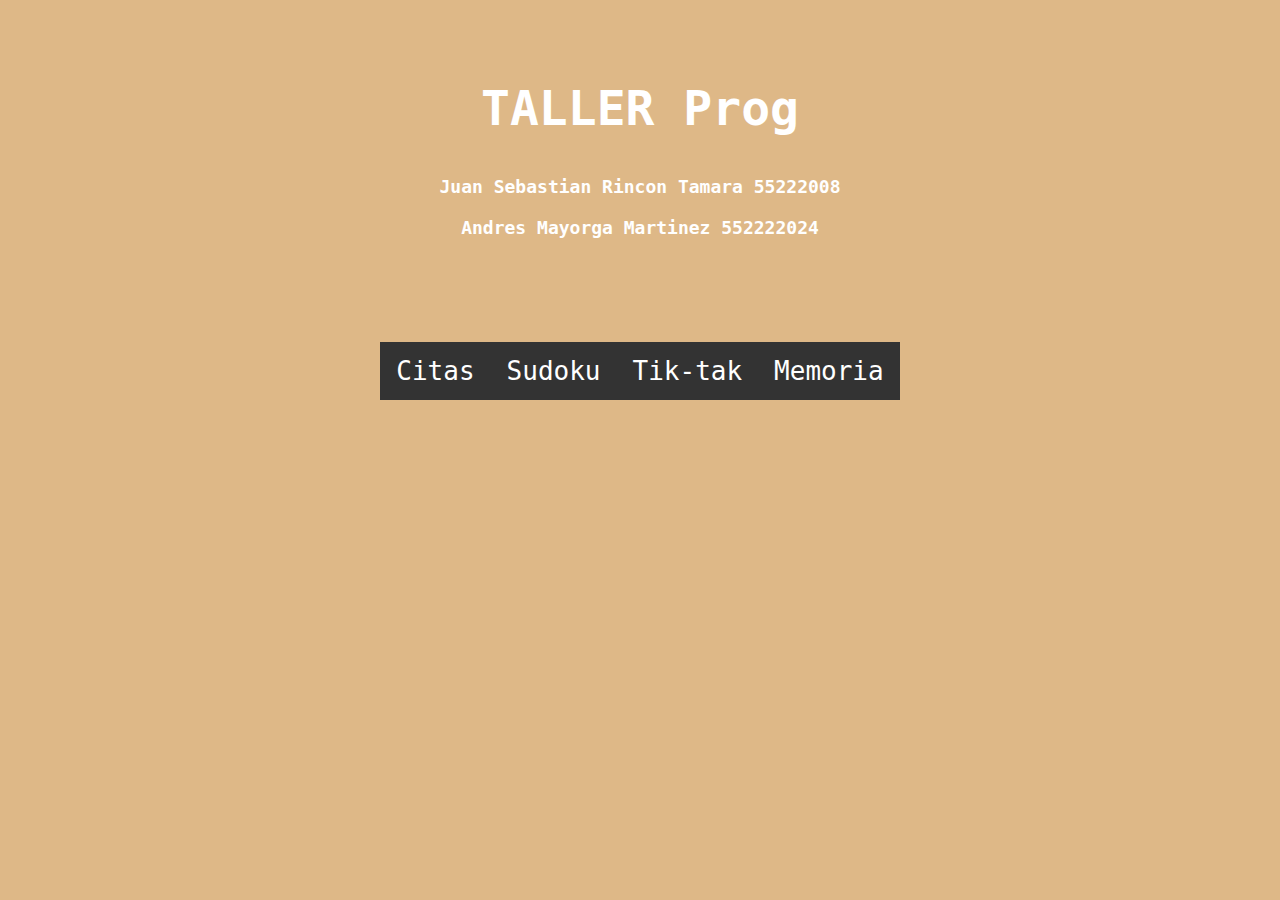
<file: index.html>
<!DOCTYPE html>
<html lang="es">
<head>
    <meta charset="UTF-8">
    <title>Documento</title>
    <link rel="stylesheet" type="text/css" href="styles.css">
</head>
<body class ="fondo">
    <h1 class="titulos"> TALLER Prog </h1>
    <h3 class ="textos">Juan Sebastian Rincon Tamara 55222008</h3>
    <h3 class ="textos">Andres Mayorga Martinez 552222024</h3>
    <div class="center">

    
   <nav>
    <ul>
        <li><a href="Citas\index.html">Citas</a></li>
        <li><a href="sudoku\index.html">Sudoku</a></li>
        <li><a href="tik-tak\index.html">Tik-tak</a></li>
        <li><a href="memoria\index.html">Memoria</a></li>
    </ul>
    
</nav>
</div> 

</body>
</html>
</file>
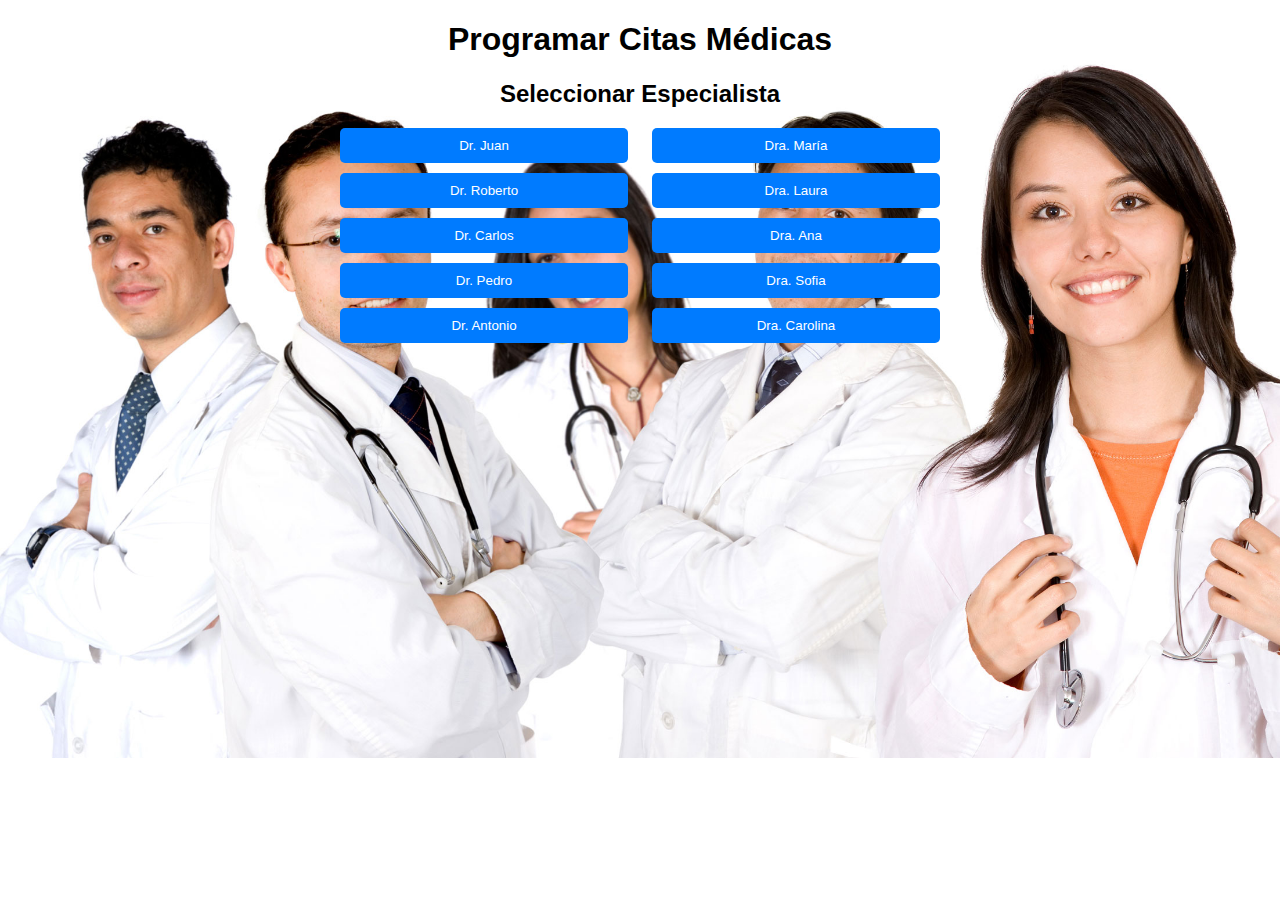
<file: Citas/index.html>
<!DOCTYPE html>
<html lang="es">
<head>
<meta charset="UTF-8">
<meta name="viewport" content="width=device-width, initial-scale=1.0">
<title>Citas Médicas</title>
<link rel="stylesheet" href="styles.css">
</head>
<body>
   
    <h1>Programar Citas Médicas</h1>

    <div id="doctors">
        <h2>Seleccionar Especialista</h2>
        
        <ul id="doctor-list">
            <li><button onclick="showDoctorProfile('Dr. Juan', 'Cardiología', ['09:00', '10:00', '11:00'])">Dr. Juan</button></li>
            <li><button onclick="showDoctorProfile('Dra. María', 'Pediatría', ['14:00', '15:00', '16:00'])">Dra. María</button></li>
            <li><button onclick="showDoctorProfile('Dr. Roberto', 'Dermatología', ['10:00', '12:00', '14:00'])">Dr. Roberto</button></li>
            <li><button onclick="showDoctorProfile('Dra. Laura', 'Ginecología', ['08:00', '10:00', '12:00'])">Dra. Laura</button></li>
            <li><button onclick="showDoctorProfile('Dr. Carlos', 'Oftalmología', ['13:00', '14:00', '15:00'])">Dr. Carlos</button></li>
            <li><button onclick="showDoctorProfile('Dra. Ana', 'Psiquiatría', ['11:00', '13:00', '15:00'])">Dra. Ana</button></li>
            <li><button onclick="showDoctorProfile('Dr. Pedro', 'Traumatología', ['09:00', '10:00', '11:00'])">Dr. Pedro</button></li>
            <li><button onclick="showDoctorProfile('Dra. Sofia', 'Nutrición', ['14:00', '15:00', '16:00'])">Dra. Sofia</button></li>
            <li><button onclick="showDoctorProfile('Dr. Antonio', 'Endocrinología', ['12:00', '14:00', '16:00'])">Dr. Antonio</button></li>
            <li><button onclick="showDoctorProfile('Dra. Carolina', 'Dentista', ['09:00', '11:00', '13:00'])">Dra. Carolina</button></li>
        </ul>
   
    </div>
  
   
    <div id="doctor-profile" style="display: none;">
        <h2>Perfil del Médico</h2>
        <p id="doctor-name"></p>
        <p>Especialidad: <span id="doctor-specialty"></span></p>
        <p>Horario: <span id="doctor-schedule"></span></p>
    </div>

    <div id="appointment-form" style="display: none;">
        <h2>Programar Cita</h2>
        <label for="date">Fecha:</label>
        <input type="date" id="date">
        <br>
        <label for="time">Hora:</label>
        <input type="time" id="time">
        <br>
        <button onclick="scheduleAppointment()">Programar Cita</button>
    </div>

    <script src="script.js"></script>
</body>
</html>
</file>
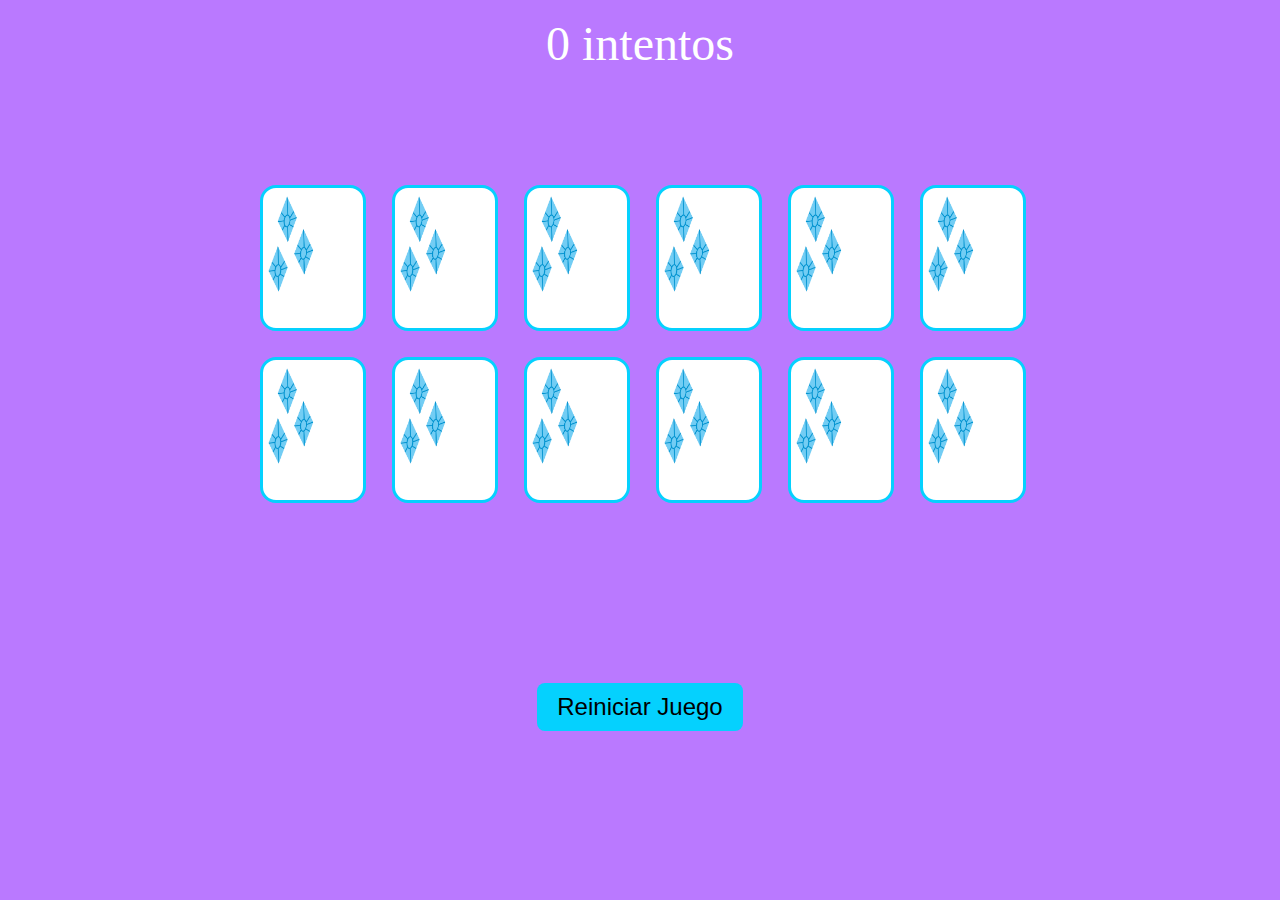
<file: memoria/index.html>
<!DOCTYPE html>
<html>
<head>
   <link rel="stylesheet" href="styles.css">
</head>
<body>
   <div id="stats">0 intentos</div>
   <div id="wrapper">
      <div id="game"></div>
      <button id="restartBtn">Reiniciar Juego</button>
   </div>
   <script src="script.js"></script>
</body>
</html>
</file>
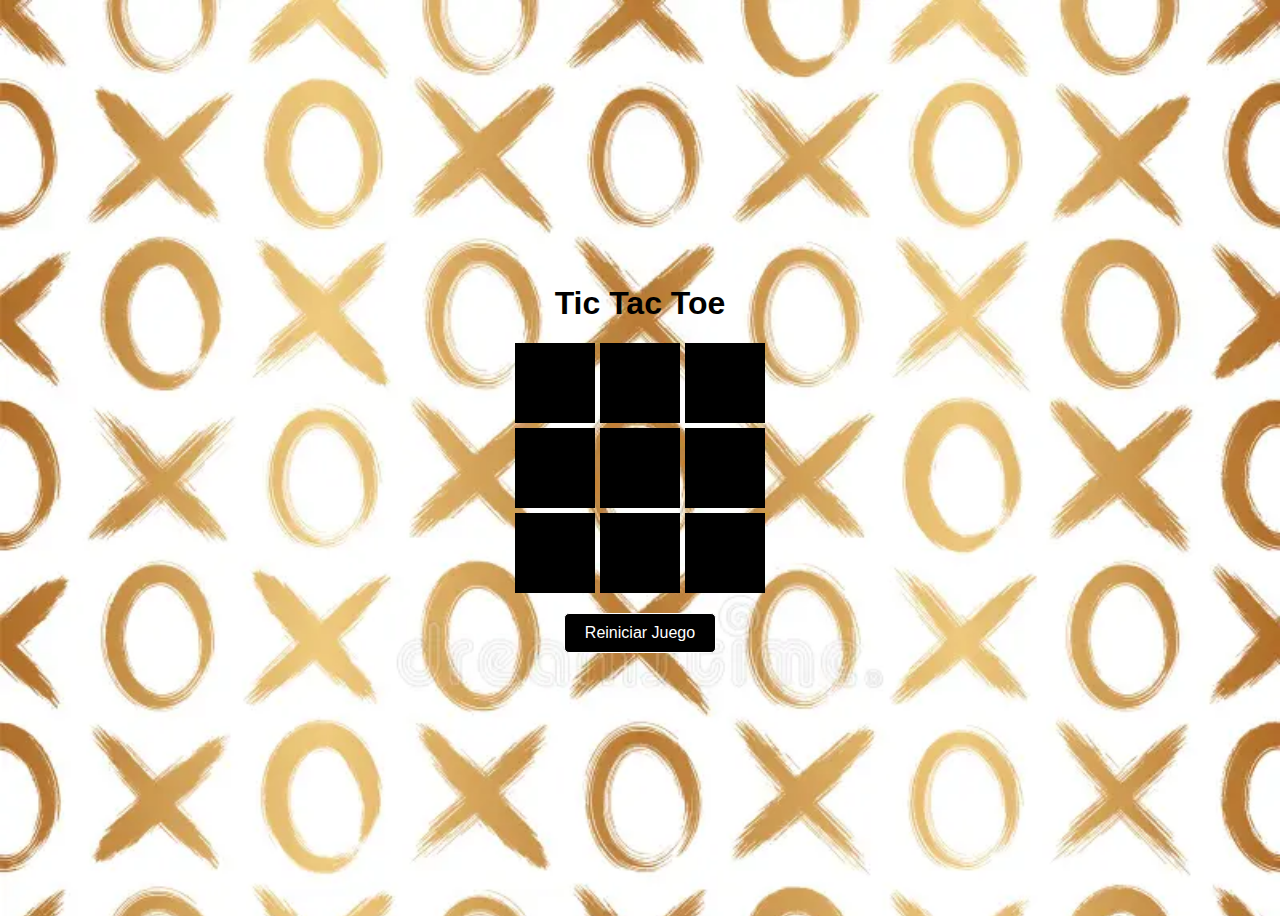
<file: tik-tak/index.html>
<!DOCTYPE html>
<html lang="es">
<head>
<meta charset="UTF-8">
<meta name="viewport" content="width=device-width, initial-scale=1.0">
<title>Tic Tac Toe</title>
<link rel="stylesheet" href="tak.css">
</head>
<body>
<div class="container">
    <h1>Tic Tac Toe</h1>
    <div class="board">
        <div class="cell" data-cell></div>
        <div class="cell" data-cell></div>
        <div class="cell" data-cell></div>
        <div class="cell" data-cell></div>
        <div class="cell" data-cell></div>
        <div class="cell" data-cell></div>
        <div class="cell" data-cell></div>
        <div class="cell" data-cell></div>
        <div class="cell" data-cell></div>
    </div>
    <button id="restartButton" class="restart-btn">Reiniciar Juego</button>
</div>
<script src="tik.js"></script>
</body>
</html>
</file>
<file: styles.css>
*{
    font-family: monospace;
    font-size: 26px;
    
}

.fondo{
    background-color: burlywood;
}
.center {
    margin: 0 auto;
    width: 60%;
    display: flex;
    flex-direction: column;
    justify-content: center;
    align-items: center;
    height: 25vh;
  
}
.botoncin{
    margin: 0 auto;
    width: 20%;
    display: flex;
    flex-direction: column;
    justify-content: center;
    align-items: center;
    height: 10vh;
    font-family: monospace;
    color: #ffffff;
    background-color: burlywood;
    margin-top: 30px;
}
.botoncin:hover{
    background-color: #ddd;
    color: black;
    animation:wobble-vertical-left .8s linear both} @keyframes wobble-vertical-left{0%,100%{transform:translateY(0) rotate(0);transform-origin:50% 50%}15%{transform:translateY(-30px) rotate(-6deg)}30%{transform:translateY(15px) rotate(6deg)}45%{transform:translateY(-15px) rotate(-3.6deg)}60%{transform:translateY(9px) rotate(2.4deg)}75%{transform:translateY(-6px) rotate(-1.2deg)}

}

.titulos{
    margin-top: 80px;
    margin-bottom: 40px;
    text-align: center;
    color: #ffffff;
    font-size: 48px;
    animation:wobble-vertical-left .8s linear both} @keyframes wobble-vertical-left{0%,100%{transform:translateY(0) rotate(0);transform-origin:50% 50%}15%{transform:translateY(-30px) rotate(-6deg)}30%{transform:translateY(15px) rotate(6deg)}45%{transform:translateY(-15px) rotate(-3.6deg)}60%{transform:translateY(9px) rotate(2.4deg)}75%{transform:translateY(-6px) rotate(-1.2deg)}
}
.subtitulos{
    margin-top: 60px;
    margin-bottom: 25px;
    text-align: center;
    color: #ffffff;
    font-size: 24px;
    align-items: top;
    /*animation:tracking-in-expand-forward-top 0.4s linear both} @keyframes tracking-in-expand-forward-top{0%{letter-spacing:-.2em;transform:translateZ(-700px) translateY(-100px);opacity:0}40%{opacity:.6}100%{transform:translateZ(0) translateY(0);opacity:1}*/
    animation:wobble-vertical-left .8s linear both} @keyframes wobble-vertical-left{0%,100%{transform:translateY(0) rotate(0);transform-origin:50% 50%}15%{transform:translateY(-30px) rotate(-6deg)}30%{transform:translateY(15px) rotate(6deg)}45%{transform:translateY(-15px) rotate(-3.6deg)}60%{transform:translateY(9px) rotate(2.4deg)}75%{transform:translateY(-6px) rotate(-1.2deg)}
}
.textos{
    margin-bottom: 20px;
    text-align: center;
    color: #ffffff;
    font-size: 18px;
    animation:wobble-vertical-left .8s linear both} @keyframes wobble-vertical-left{0%,100%{transform:translateY(0) rotate(0);transform-origin:50% 50%}15%{transform:translateY(-30px) rotate(-6deg)}30%{transform:translateY(15px) rotate(6deg)}45%{transform:translateY(-15px) rotate(-3.6deg)}60%{transform:translateY(9px) rotate(2.4deg)}75%{transform:translateY(-6px) rotate(-1.2deg)}

    }
.textarea{
     background-color: burlywood;
     margin-bottom: 20px;
     text-align: top;
     color: #ffffff;
     margin: 0 auto;
     width: 80%;
     display: flex;
     flex-direction: column;
     justify-content: center;
     align-items: center;
     height: 25vh;
     animation:wobble-vertical-left .8s linear both} @keyframes wobble-vertical-left{0%,100%{transform:translateY(0) rotate(0);transform-origin:50% 50%}15%{transform:translateY(-30px) rotate(-6deg)}30%{transform:translateY(15px) rotate(6deg)}45%{transform:translateY(-15px) rotate(-3.6deg)}60%{transform:translateY(9px) rotate(2.4deg)}75%{transform:translateY(-6px) rotate(-1.2deg)}

 }
 .textbox{
    background-color: burlywood;
    margin-bottom: 20px;
    text-align: top;
    color: #ffffff;
    margin: 0 auto;
    width: 20%;
    display: flex;
    flex-direction: column;
    justify-content: center;
    align-items: center;
    height: 10vh;
    animation:wobble-vertical-left .8s linear both} @keyframes wobble-vertical-left{0%,100%{transform:translateY(0) rotate(0);transform-origin:50% 50%}15%{transform:translateY(-30px) rotate(-6deg)}30%{transform:translateY(15px) rotate(6deg)}45%{transform:translateY(-15px) rotate(-3.6deg)}60%{transform:translateY(9px) rotate(2.4deg)}75%{transform:translateY(-6px) rotate(-1.2deg)}

 }

body {
    margin: 0;
    font-family: Arial, sans-serif;
}

nav ul {
    list-style-type: none;
    margin: 0;
    padding: 0;
    display: flex;
    background-color: #333 !important;
    animation:wobble-vertical-left .8s linear both} @keyframes wobble-vertical-left{0%,100%{transform:translateY(0) rotate(0);transform-origin:50% 50%}15%{transform:translateY(-30px) rotate(-6deg)}30%{transform:translateY(15px) rotate(6deg)}45%{transform:translateY(-15px) rotate(-3.6deg)}60%{transform:translateY(9px) rotate(2.4deg)}75%{transform:translateY(-6px) rotate(-1.2deg)}
}

nav li {
    margin: 0;
    padding: 0;
}

nav a {
    display: block;
    color: #ffffff;
    text-align: center;
    padding: 14px 16px;
    text-decoration: none;
    animation:wobble-vertical-left .8s linear both} @keyframes wobble-vertical-left{0%,100%{transform:translateY(0) rotate(0);transform-origin:50% 50%}15%{transform:translateY(-30px) rotate(-6deg)}30%{transform:translateY(15px) rotate(6deg)}45%{transform:translateY(-15px) rotate(-3.6deg)}60%{transform:translateY(9px) rotate(2.4deg)}75%{transform:translateY(-6px) rotate(-1.2deg)}

}

nav a:hover {
    background-color: #ddd;
    color: black;
}
</file>
<file: Citas/styles.css>
body {
    font-family: Arial, sans-serif;
    margin: 0;
    padding: 0;
    background-image:url(./images/R.jpg) ;
    width: fill;
    height: fill;
    background-size: cover;
    background-repeat: no-repeat;
}



h1, h2 {
    text-align: center;
}

#doctors {
    margin: 20px auto;
    width: 80%;
    max-width: 600px;
}

#doctor-list {
    list-style-type: none;
    padding: 0;
    display: flex;
    flex-wrap: wrap; /* Agregamos esta propiedad para que los elementos se envuelvan en múltiples líneas */
    justify-content: space-between; /* Distribuye los elementos horizontalmente */
 
}

li {
    margin-bottom: 10px;
    width: 48%; /* Establecemos un ancho específico para que se dividan en dos columnas */
}

button {
    width: 100%;
    padding: 10px 20px;
    border: none;
    border-radius: 5px;
    background-color: #007bff;
    color: #fff;
    cursor: pointer;
}

button:hover {
    background-color: #0056b3;
}

label {
    font-weight: bold;
}
#doctor-profile, #appointment-form {
    margin: 20px auto;
    width: 80%;
    max-width: 600px;
    text-align: center; 
    background-color: #0056b3;
    border-radius: 10px;
}
</file>
<file: memoria/styles.css>
body {
    margin: 0;
    background: #ba79ff;
    overflow: hidden;
}

#wrapper {
    height: 100vh;
    display: flex;
    flex-direction: column;
    flex-wrap: wrap;
    align-items: center;
    justify-content: space-evenly;
}

#game {
    max-width: 900px;
    margin: 0 auto;
    display: flex;
    flex-wrap: wrap;
    align-items: center;
    justify-content: center;
}

#stats {
    color: white;
    position: absolute;
    padding: 1rem;
    text-align: center;
    width: calc(100% - 2rem);
    font-size: 3rem;
}

.card {
    width: 100px;
    height: 140px;
    margin: 1rem;
    position: relative;
    transition: transform 0.5s;
    transform-style: preserve-3d;
}

.card.active {
    transform: rotateY(180deg);
}

.card div {
    width: 100%;
    height: 100%;
    border-radius: 1rem;
    display: flex;
    align-items: center;
    justify-content: center;
    position: absolute;
    backface-visibility: hidden;
    pointer-events: none;
}

.card .face {
    background: #05d1fe;
    transform: rotateY( 180deg );
    color: black;
    font-size: 6rem;
}

.card .back {
    border: 3px solid #05d1fe;
    background: url(images/back.png) center / cover no-repeat;
}

#restartBtn {
    background-color: #05d1fe;
    color: black;
    border: none;
    padding: 10px 20px;
    font-size: 1.5rem;
    border-radius: 0.5rem;
    cursor: pointer;
    transition: background-color 0.3s;
}

#restartBtn:hover {
    background-color: #007bb5;
}
</file>
<file: tik-tak/tak.css>
body{
    font-family: 'Arial', sans-serif;
    background-image:url(./images/tricky.webp) ;
    width: fill;
    height: fill;
    background-size: cover;
    background-repeat: no-repeat;
}


.container {
    display: flex;
    flex-direction: column;
    justify-content: center;
    align-items: center;
    height: 100vh;
}

.board {
    display: grid;
    grid-template-columns: repeat(3, 80px);
    gap: 5px;
    margin-bottom: 20px;
}

.cell {
    width: 80px;
    height: 80px;
    background: black; /* Cambiamos el color de fondo de la celda a negro */
    display: flex;
    justify-content: center;
    align-items: center;
    font-size: 36px;
    color: white; /* Cambiamos el color del texto a blanco */
    cursor: pointer;
}

.restart-btn {
    padding: 10px 20px;
    font-size: 16px;
    cursor: pointer;
    background-color: black; /* Cambiamos el color de fondo del botón a negro */
    color: white; /* Cambiamos el color del texto del botón a blanco */
    border: 1px solid white; /* Añadimos un borde blanco al botón */
    border-radius: 5px; /* Añadimos bordes redondeados al botón */
}

.restart-btn:hover {
    background-color: white; /* Cambiamos el color de fondo del botón a blanco al pasar el mouse sobre él */
    color: black; /* Cambiamos el color del texto del botón a negro al pasar el mouse sobre él */
}
</file>
